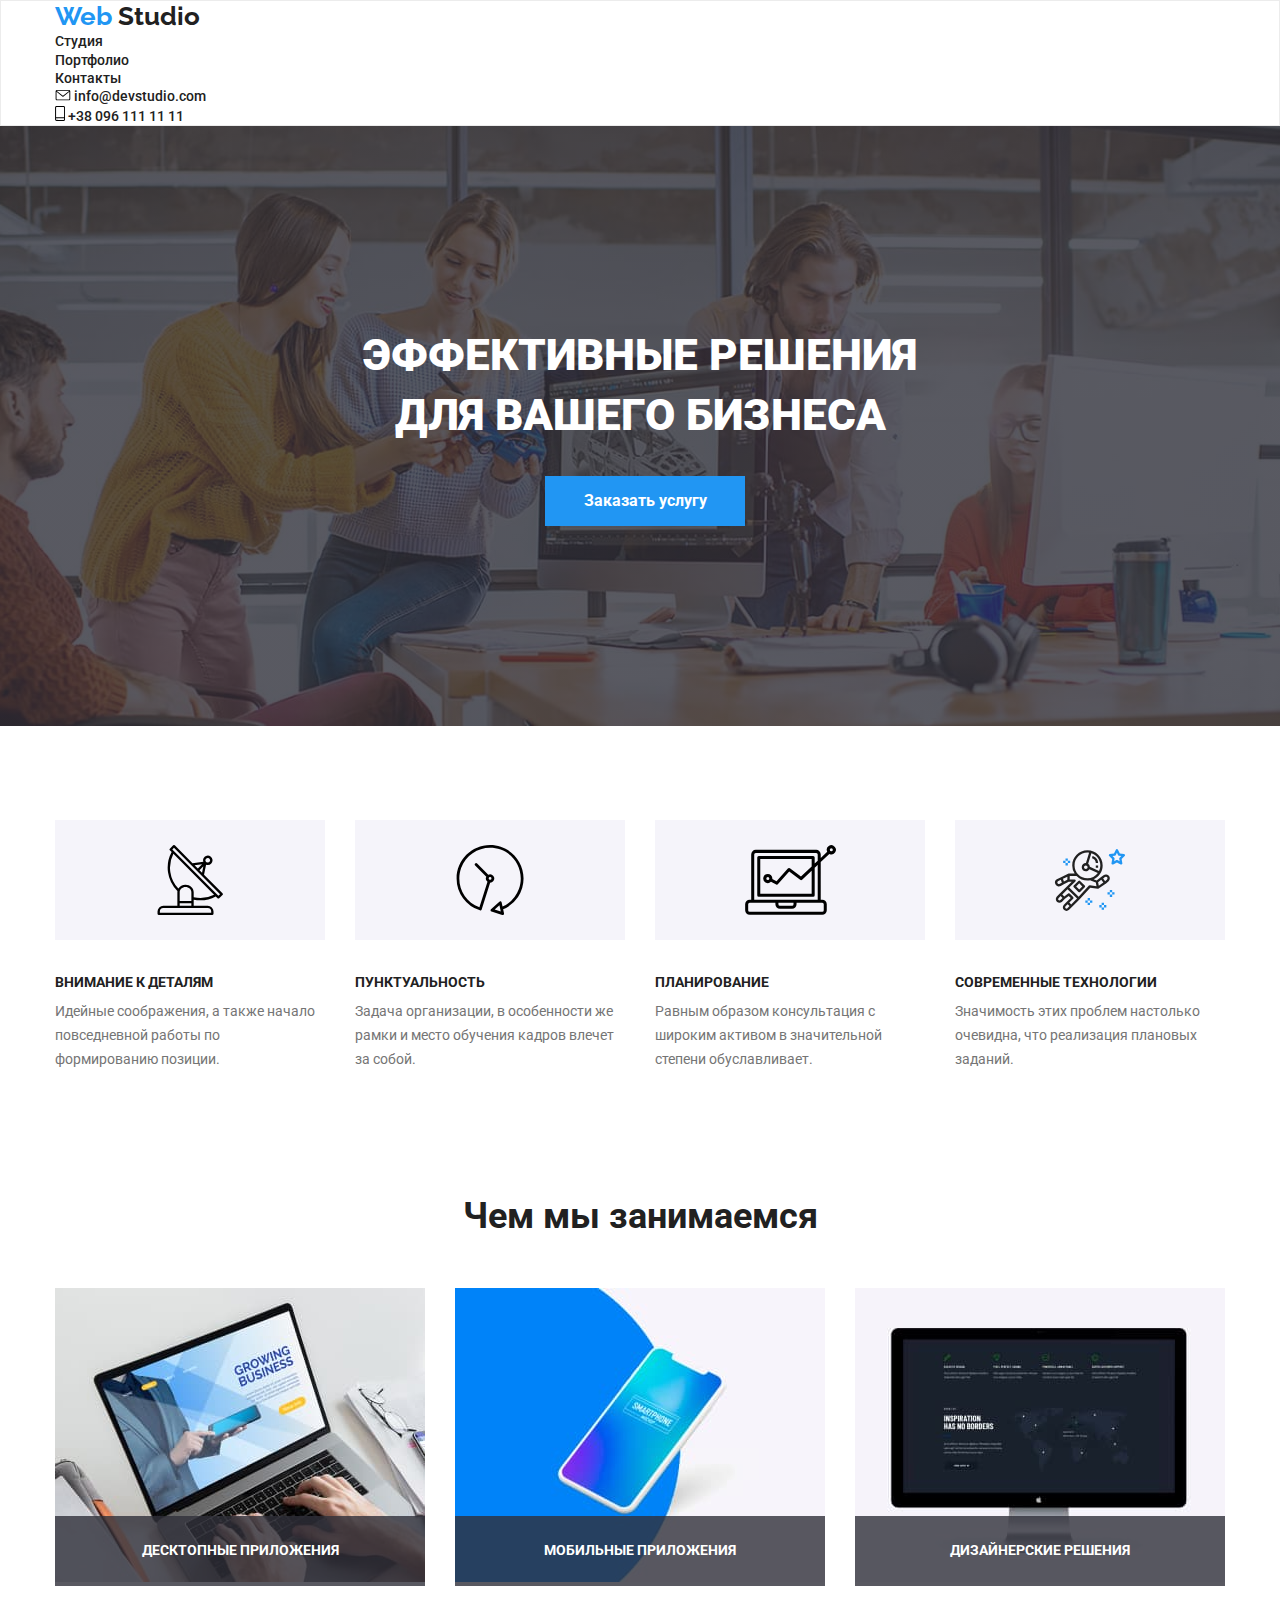
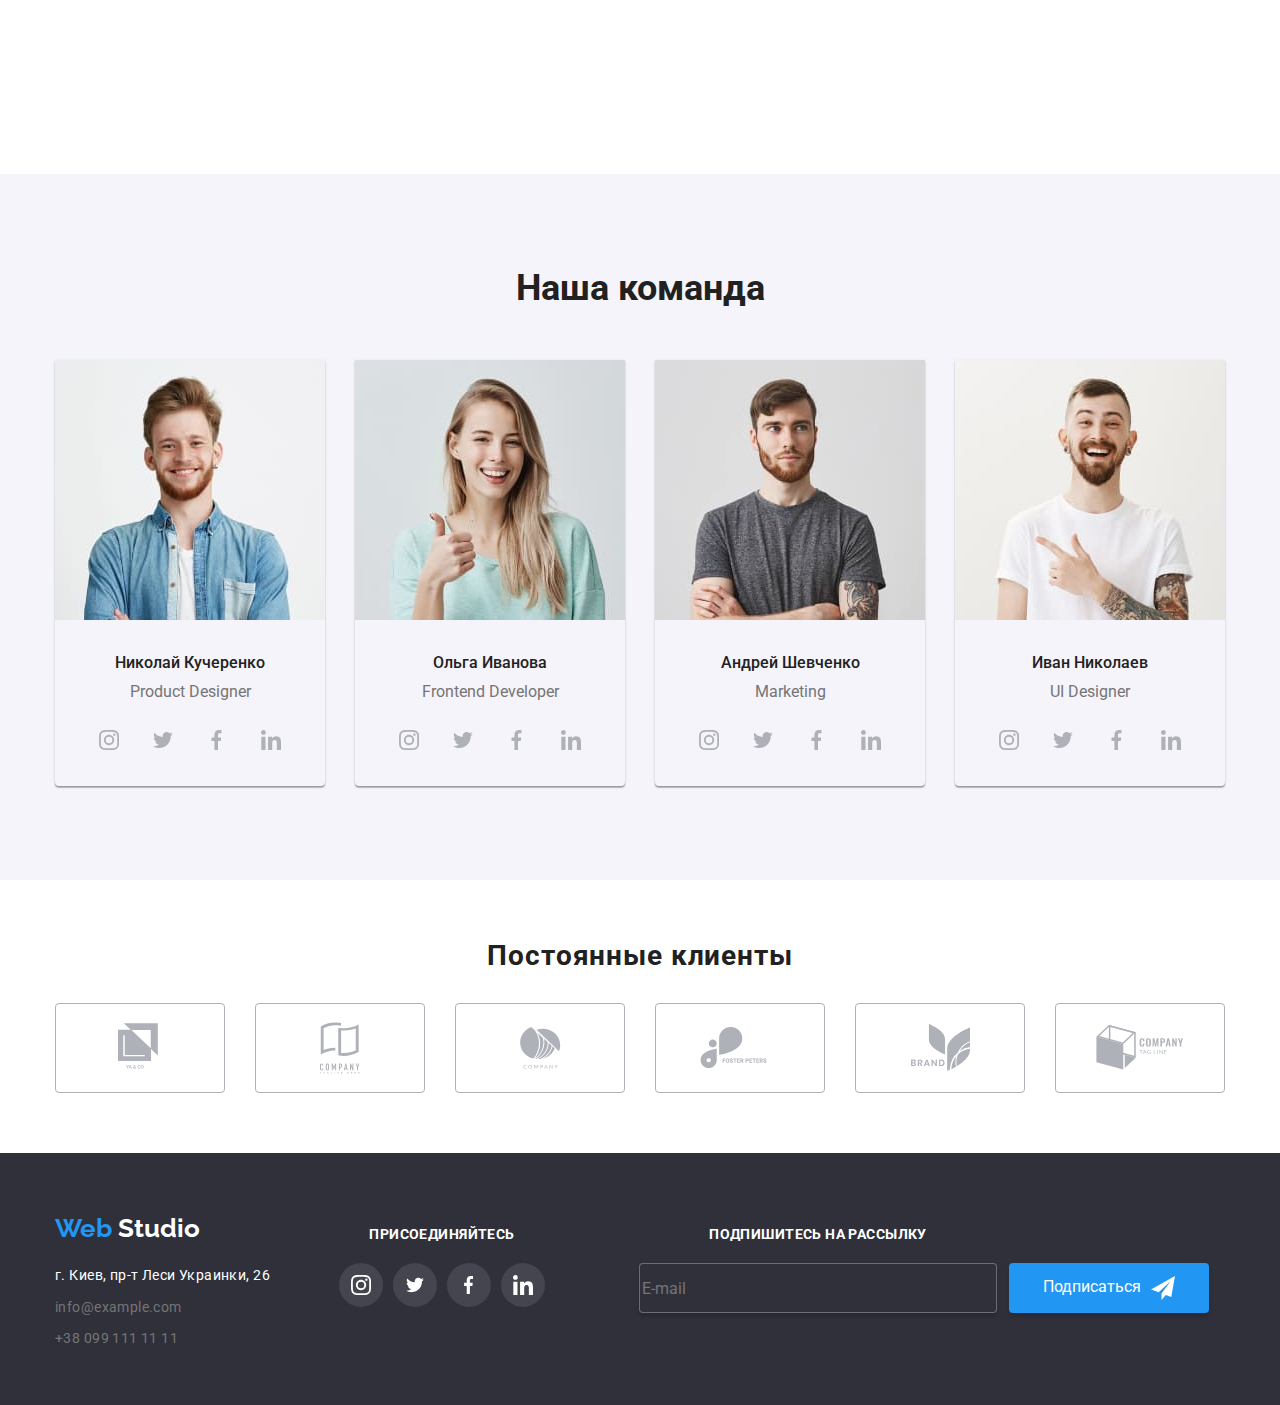
<file: index.html>
<!DOCTYPE html>
<html lang="en">
  <head>
    <meta charset="UTF-8" />
    <meta name="viewport" content="width=device-width, initial-scale=1.0" />
    <title>Homework1</title>
    <link
      href="https://fonts.googleapis.com/css2?family=Raleway:wght@700&family=Roboto:wght@400;500;700;900&display=swap"
      rel="stylesheet"
    />
    <link
      rel="stylesheet"
      href="https://cdnjs.cloudflare.com/ajax/libs/modern-normalize/0.6.0/modern-normalize.min.css"
    />

    <link rel="stylesheet" href="./css/main.min.css" />
  </head>
  <body>
    <header class="page-header">
      <div class="container">
        <nav class="main-nav">
          <a href="./index.html" class="logo">
            <span class="logo-accent">Web</span>
            <span class="logo-black">Studio</span>
          </a>

          <ul class="site-nav list">
            <li class="item">
              <a href="./index.html" class="link border">Студия</a>
            </li>
            <li class="item">
              <a href="./portfolio.html" class="link">Портфолио</a>
            </li>
            <li class="item"><a href="#" class="link">Контакты</a></li>
          </ul>
          <ul class="adress-nav list">
            <li class="item">
              <a href="mailto:@devstudio.com" class="link">
                <svg class="icon-message" width="16px" height="11px">
                  <use href="./img/symbol-defs (1).svg#icon-message"></use>
                </svg>
                info@devstudio.com
              </a>
            </li>
            <li class="item">
              <a href="tel:+380961111111" class="link">
                <svg class="icon-telephone" width="10px" height="15px">
                  <use href="./img/symbol-defs (1).svg#icon-telephone"></use>
                </svg>
                +38 096 111 11 11</a
              >
            </li>
          </ul>
        </nav>
      </div>
    </header>
    <main>
      <section class="hero">
        <div class="container">
          <h1 class="title">
            Эффективные решения <br />
            для вашего бизнеса
          </h1>
          <button class="button" data-modal-open>Заказать услугу</button>
        </div>
      </section>
      <section class="advantage">
        <div class="container">
          <ul class="list">
            <li class="item">
              <div class="vector-background">
                <svg class="vector" width="70px" height="70px">
                  <use href="./img/symbol-defs (1).svg#icon-Vector-1"></use>
                </svg>
              </div>
              <h3 class="title">Внимание к деталям</h3>
              <p class="text">
                Идейные соображения, а также начало повседневной работы по
                формированию позиции.
              </p>
            </li>

            <li class="item">
              <div class="vector-background">
                <svg class="vector" width="70px" height="70px">
                  <use href="./img/symbol-defs (1).svg#icon-Vector-2"></use>
                </svg>
              </div>
              <h3 class="title">Пунктуальность</h3>
              <p class="text">
                Задача организации, в особенности же рамки и место обучения
                кадров влечет за собой.
              </p>
            </li>
            <li class="item">
              <div class="vector-background">
                <svg class="vector" width="70px" height="70px">
                  <use href="./img/symbol-defs (1).svg#icon-Vector-3"></use>
                </svg>
              </div>
              <h3 class="title">Планирование</h3>
              <p class="text">
                Равным образом консультация с широким активом в значительной
                степени обуславливает.
              </p>
            </li>
            <li class="item">
              <div class="vector-background">
                <svg class="vector" width="70px" height="70px">
                  <use href="./img/symbol-defs (1).svg#icon-astronaut"></use>
                </svg>
              </div>
              <h3 class="title">Современные технологии</h3>
              <p class="text">
                Значимость этих проблем настолько очевидна, что реализация
                плановых заданий.
              </p>
            </li>
          </ul>
        </div>
      </section>
      <section class="work">
        <div class="container">
          <h2 class="title">Чем мы занимаемся</h2>
          <ul class="list">
            <li class="item">
              <div class="apps">
                <img src="./img/desktop.jpg" width="370" alt="Desktop" />
                <p class="text">Десктопные приложения</p>
              </div>
            </li>
            <li class="item">
              <div class="apps">
                <img src="./img/mobile.jpg" width="370" alt="Mobile" />
                <p class="text">Мобильные приложения</p>
              </div>
            </li>
            <li class="item">
              <div class="apps">
                <img src="./img/designer.jpg" width="370" alt="Designer" />
                <p class="text">Дизайнерские решения</p>
              </div>
            </li>
          </ul>
        </div>
      </section>
      <section class="features">
        <div class="container">
          <h2 class="title">Наша команда</h2>
          <ul class="list-team">
            <li class="item-cards">
              <img src="./img/nikolay.jpg" width="270" alt="John" />
              <h3 class="name">Николай Кучеренко</h3>
              <p class="function">Product Designer</p>

              <ul class="list-social">
                <li class="item">
                  <a href="https://www.instagram.com/" class="link"
                    ><svg class="icon-instagram" width="20px" height="20px">
                      <use
                        href="./img/symbol-defs (1).svg#icon-instagram"
                      ></use></svg
                  ></a>
                </li>
                <li class="item">
                  <a href="https://twitter.com/" class="link"
                    ><svg class="icon-twitter" width="20px" height="20px">
                      <use
                        href="./img/symbol-defs (1).svg#icon-twitter"
                      ></use></svg
                  ></a>
                </li>
                <li class="item">
                  <a href="https://www.facebook.com/" class="link"
                    ><svg class="icon-facebook" width="20px" height="20px">
                      <use
                        href="./img/symbol-defs (1).svg#icon-facebook"
                      ></use></svg
                  ></a>
                </li>
                <li class="item">
                  <a href="https://www.linkedin.com/" class="link"
                    ><svg class="icon-linkedin" width="20px" height="20px">
                      <use
                        href="./img/symbol-defs (1).svg#icon-linkedin"
                      ></use></svg
                  ></a>
                </li>
              </ul>
            </li>
            <li class="item-cards">
              <img src="./img/olga.jpg" width="270" alt="Marta" />
              <h3 class="name">Ольга Иванова</h3>
              <p class="function">Frontend Developer</p>
              <ul class="list-social">
                <li class="item">
                  <a href="https://www.instagram.com/" class="link"
                    ><svg class="icon-instagram" width="20px" height="20px">
                      <use
                        href="./img/symbol-defs (1).svg#icon-instagram"
                      ></use></svg
                  ></a>
                </li>
                <li class="item">
                  <a href="https://twitter.com/" class="link"
                    ><svg class="icon-twitter" width="20px" height="20px">
                      <use
                        href="./img/symbol-defs (1).svg#icon-twitter"
                      ></use></svg
                  ></a>
                </li>
                <li class="item">
                  <a href="https://www.facebook.com/" class="link"
                    ><svg class="icon-facebook" width="20px" height="20px">
                      <use
                        href="./img/symbol-defs (1).svg#icon-facebook"
                      ></use></svg
                  ></a>
                </li>
                <li class="item">
                  <a href="https://www.linkedin.com/" class="link"
                    ><svg class="icon-linkedin" width="20px" height="20px">
                      <use
                        href="./img/symbol-defs (1).svg#icon-linkedin"
                      ></use></svg
                  ></a>
                </li>
              </ul>
            </li>
            <li class="item-cards">
              <img src="./img/andrey.jpg" width="270" alt="Robert" />
              <h3 class="name">Андрей Шевченко</h3>
              <p class="function">Marketing</p>
              <ul class="list-social">
                <li class="item">
                  <a href="https://www.instagram.com/" class="link"
                    ><svg class="icon-instagram" width="20px" height="20px">
                      <use
                        href="./img/symbol-defs (1).svg#icon-instagram"
                      ></use></svg
                  ></a>
                </li>
                <li class="item">
                  <a href="https://twitter.com/" class="link"
                    ><svg class="icon-twitter" width="20px" height="20px">
                      <use
                        href="./img/symbol-defs (1).svg#icon-twitter"
                      ></use></svg
                  ></a>
                </li>
                <li class="item">
                  <a href="https://www.facebook.com/" class="link"
                    ><svg class="icon-facebook" width="20px" height="20px">
                      <use
                        href="./img/symbol-defs (1).svg#icon-facebook"
                      ></use></svg
                  ></a>
                </li>
                <li class="item">
                  <a href="https://www.linkedin.com/" class="link"
                    ><svg class="icon-linkedin" width="20px" height="20px">
                      <use
                        href="./img/symbol-defs (1).svg#icon-linkedin"
                      ></use></svg
                  ></a>
                </li>
              </ul>
            </li>
            <li class="item-cards">
              <img src="./img/ivan.jpg" width="270" alt="Martin" />
              <h3 class="name">Иван Николаев</h3>
              <p class="function">UI Designer</p>
              <ul class="list-social">
                <li class="item">
                  <a href="https://www.instagram.com/" class="link"
                    ><svg class="icon-instagram" width="20px" height="20px">
                      <use
                        href="./img/symbol-defs (1).svg#icon-instagram"
                      ></use></svg
                  ></a>
                </li>
                <li class="item">
                  <a href="https://twitter.com/" class="link"
                    ><svg class="icon-twitter" width="20px" height="20px">
                      <use
                        href="./img/symbol-defs (1).svg#icon-twitter"
                      ></use></svg
                  ></a>
                </li>
                <li class="item">
                  <a href="https://www.facebook.com/" class="link"
                    ><svg class="icon-facebook" width="20px" height="20px">
                      <use
                        href="./img/symbol-defs (1).svg#icon-facebook"
                      ></use></svg
                  ></a>
                </li>
                <li class="item">
                  <a href="https://www.linkedin.com/" class="link"
                    ><svg class="icon-linkedin" width="20px" height="20px">
                      <use
                        href="./img/symbol-defs (1).svg#icon-linkedin"
                      ></use></svg
                  ></a>
                </li>
              </ul>
            </li>
          </ul>
        </div>
      </section>
      <section class="clients">
        <div class="container">
          <h2 class="title">Постоянные клиенты</h2>
          <ul class="list">
            <li class="item">
              <svg class="clients-logo" width="44px" height="49px">
                <use href="./img/symbol-defs (1).svg#icon-logo-1"></use>
              </svg>
            </li>
            <li class="item">
              <svg class="clients-logo" width="40px" height="52px">
                <use href="./img/symbol-defs (1).svg#icon-logo-2"></use>
              </svg>
            </li>
            <li class="item">
              <svg class="clients-logo" width="41px" height="42px">
                <use href="./img/symbol-defs (1).svg#icon-logo-3"></use>
              </svg>
            </li>
            <li class="item">
              <svg class="clients-logo" width="80px" height="42px">
                <use href="./img/symbol-defs (1).svg#icon-logo-4"></use>
              </svg>
            </li>
            <li class="item">
              <svg class="clients-logo" width="59px" height="47px">
                <use href="./img/symbol-defs (1).svg#icon-logo-5"></use>
              </svg>
            </li>
            <li class="item">
              <svg class="clients-logo" width="88px" height="45px">
                <use href="./img/symbol-defs (1).svg#icon-logo-6"></use>
              </svg>
            </li>
          </ul>
        </div>
      </section>
    </main>
    <footer class="footer">
      <div class="container">
        <div class="flex-container">
          <div class="footer-adress">
            <a href="./index.html" class="logo">
              <span class="logo-accent">Web</span>
              <span class="logo-white">Studio</span>
            </a>
            <ul class="list">
              <li class="item">
                <p class="text">г. Киев, пр-т Леси Украинки, 26</p>
              </li>
              <li class="item">
                <a href="mailto:info@example.com" class="link"
                  >info@example.com</a
                >
              </li>
              <li class="item">
                <a href="tel:+380991111111" class="link">+38 099 111 11 11</a>
              </li>
            </ul>
          </div>

          <div class="join">
            <b class="title">Присоединяйтесь</b>
            <ul class="list">
              <li class="item">
                <a href="https://www.instagram.com/" class="link">
                  <svg class="social" width="20px" height="20px">
                    <use href="./img/symbol-defs (1).svg#icon-instagram"></use>
                  </svg>
                </a>
              </li>
              <li class="item">
                <a href="https://twitter.com/" class="link">
                  <svg class="social" width="20px" height="16px">
                    <use href="./img/symbol-defs (1).svg#icon-twitter"></use>
                  </svg>
                </a>
              </li>
              <li class="item">
                <a href="https://www.facebook.com/" class="link">
                  <svg class="social" width="10px" height="20px">
                    <use href="./img/symbol-defs (1).svg#icon-facebook"></use>
                  </svg>
                </a>
              </li>
              <li class="item">
                <a href="https://www.linkedin.com/" class="link">
                  <svg class="social" width="20px" height="20px">
                    <use href="./img/symbol-defs (1).svg#icon-linkedin"></use>
                  </svg>
                </a>
              </li>
            </ul>
          </div>

          <form class="form-footer">
            <b class="title">Подпишитесь на рассылку</b>
            <div class="email">
              <label class="label">
                <input
                  class="input"
                  type="email"
                  name="mail"
                  placeholder="E-mail"
                />
              </label>
            </div>
          </form>
          <button class="btn">
            Подписаться
            <svg class="icon-telegram" width="24px" height="24px">
              <use href="./img/telegram (2).svg#icon-telegram"></use>
            </svg>
          </button>
        </div>
      </div>
    </footer>

    <div class="backdrop is-hidden" data-modal>
      <div class="modal">
        <form class="form">
          <b class="text">Оставьте свои данные, мы вам перезвоним</b>
          <div role="group" class="form-field">
            <div class="form-field-position">
              <input
                class="form-input"
                type="name"
                name="name"
                id="name"
                placeholder=" "
                autofocus
              />
              <label class="form-label" for="name"
                ><svg class="icon-form" width="12px" height="12px">
                  <use href="./img/sprite.svg#icon-person"></use></svg
                >Имя</label
              >
            </div>

            <div class="form-field-position">
              <input
                class="form-input"
                type="tel"
                name="tel"
                id="tel"
                placeholder=" "
              />
              <label class="form-label" for="tel"
                ><svg class="icon-form" width="12px" height="12px">
                  <use href="./img/sprite.svg#icon-phone"></use>
                </svg>
                Телефон</label
              >
            </div>

            <div class="form-field-position">
              <input
                class="form-input"
                type="email"
                name="mail"
                id="mail"
                placeholder=" "
              />
              <label class="form-label" for="mail"
                ><svg class="icon-form" width="12px" height="12px">
                  <use href="./img/sprite.svg#icon-email"></use>
                </svg>
                Почта</label
              >
            </div>

            <div class="form-field-comment">
              <textarea name="comment" id="comment" placeholder=" "></textarea>
              <label class="form-label-comment" for="comment"
                ><span class="comment-text">Комментарий</span></label
              >
            </div>
          </div>

          <div class="wrapper-checkbox">
            <label class="label-checkbox">
              <input
                class="checkbox-input"
                type="checkbox"
                name="policy"
                value="Соглашаюсь с рассылкой и принимаю Условия договора"
              />
              <span class="check"></span>
              <span class="contract-text">
                Соглашаюсь с рассылкой и принимаю
                <a class="link-checkbox" href="">Условия договора</a>
              </span>
            </label>
          </div>

          <button class="button-submit" type="submit">
            <span class="button-text">Отправить</span>
          </button>
          <button class="button-close" data-modal-close>
            <svg class="icon-close" width="30px" height="30px">
              <use href="./img/sprite.svg#icon-close"></use>
            </svg>
          </button>
        </form>
      </div>
    </div>
    <script src="./js/modal.js"></script>
  </body>
</html>
</file>
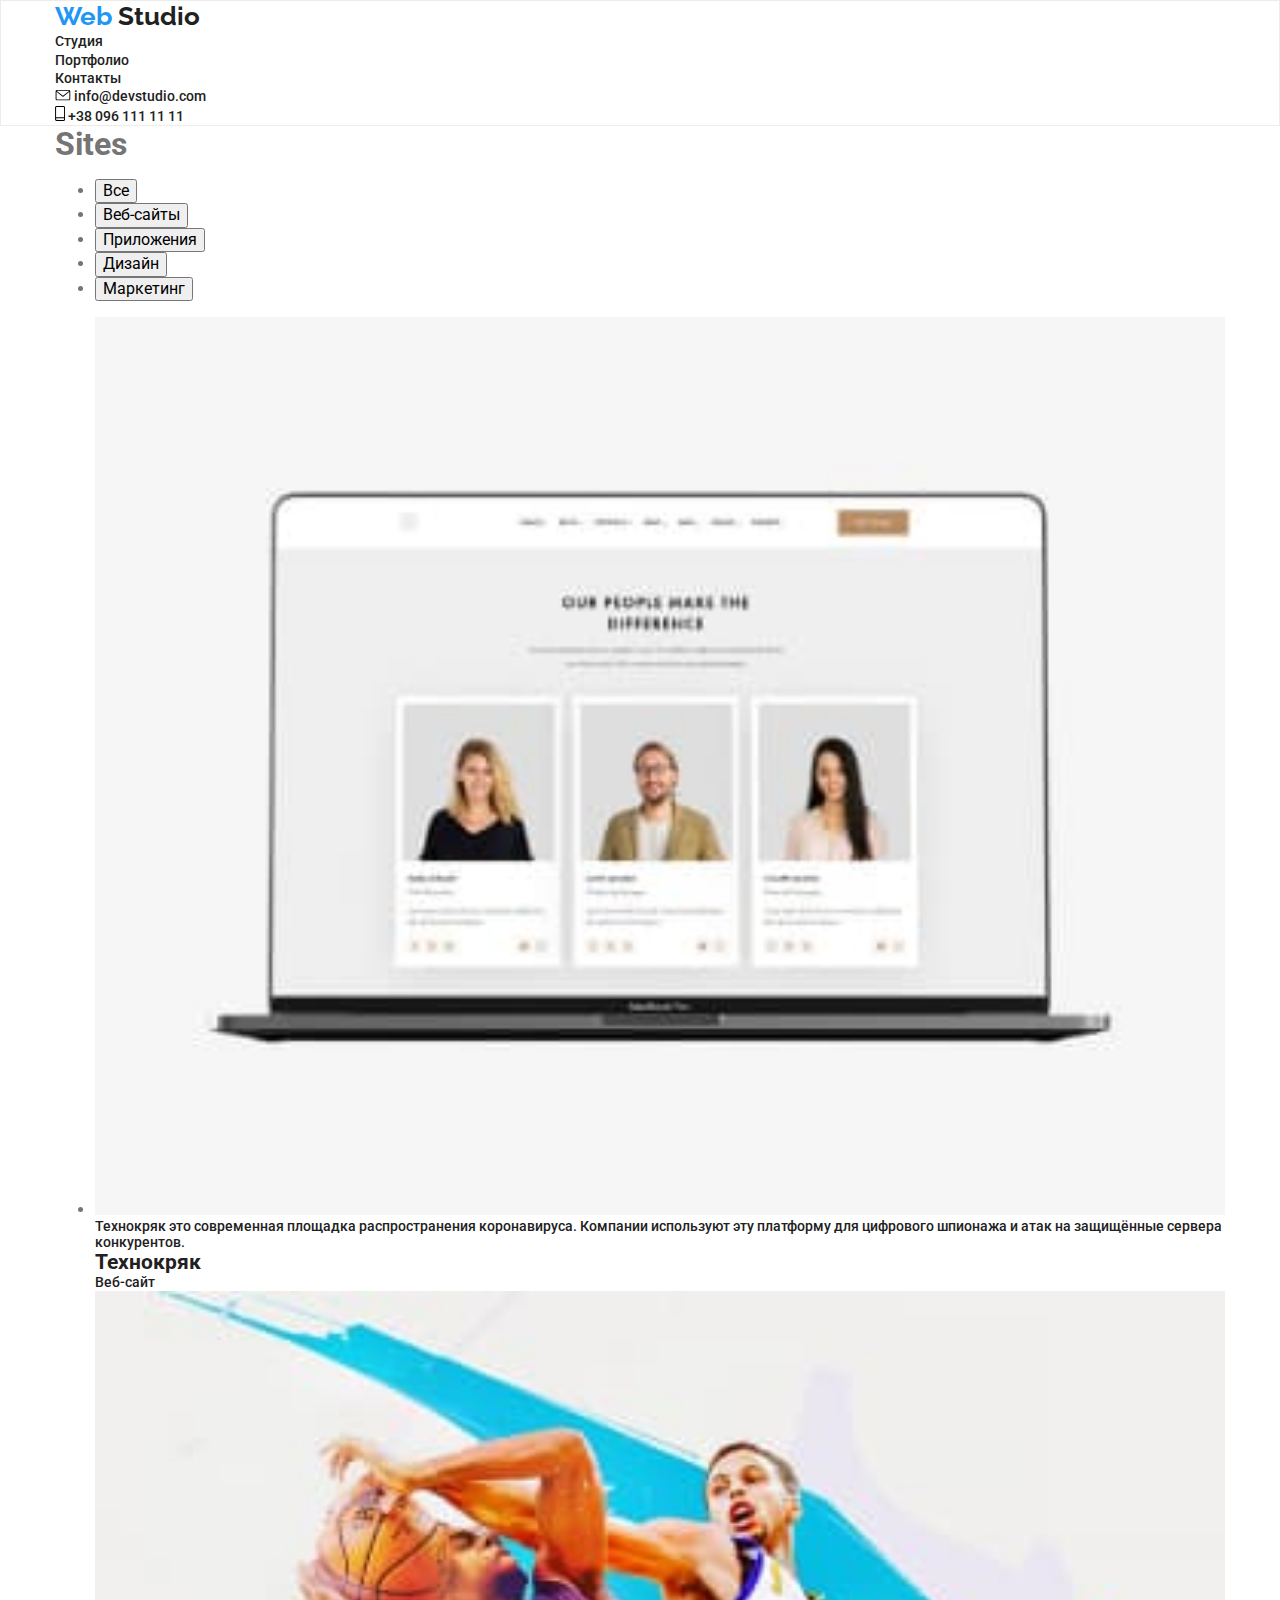
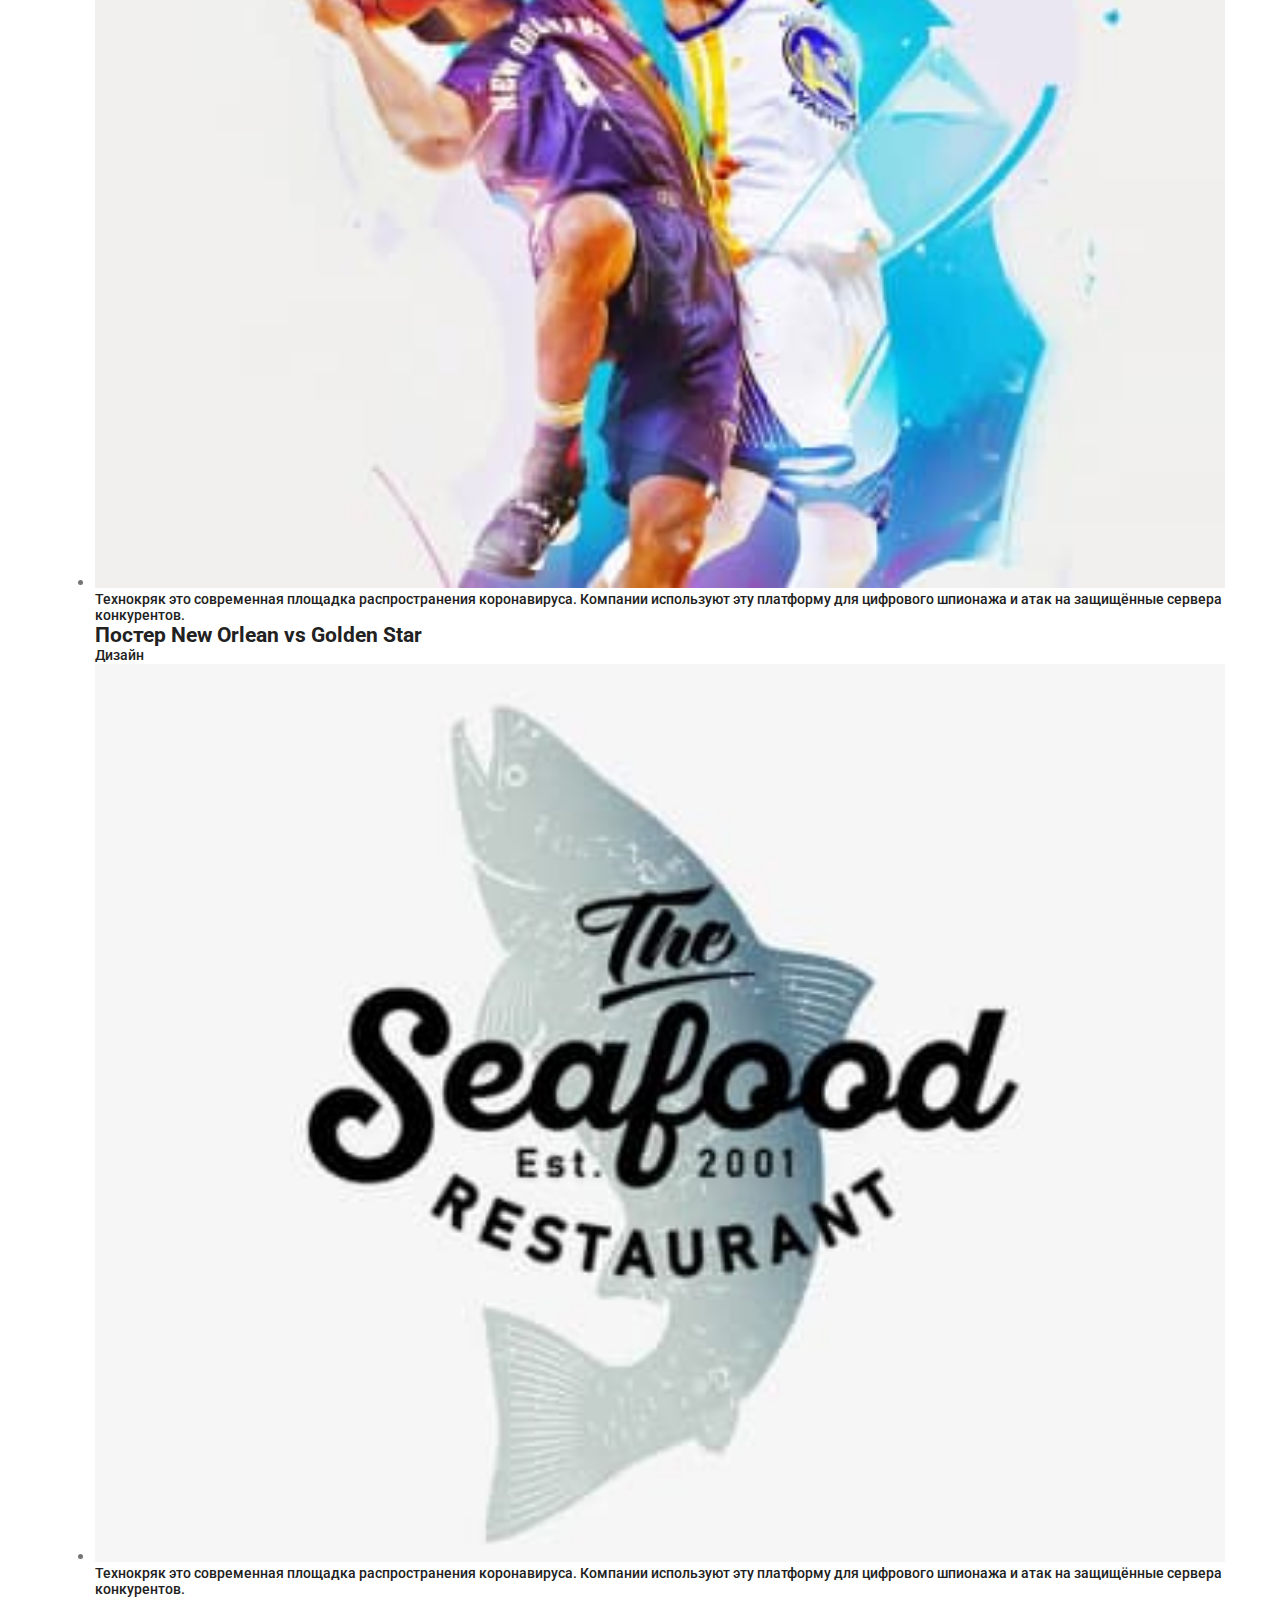
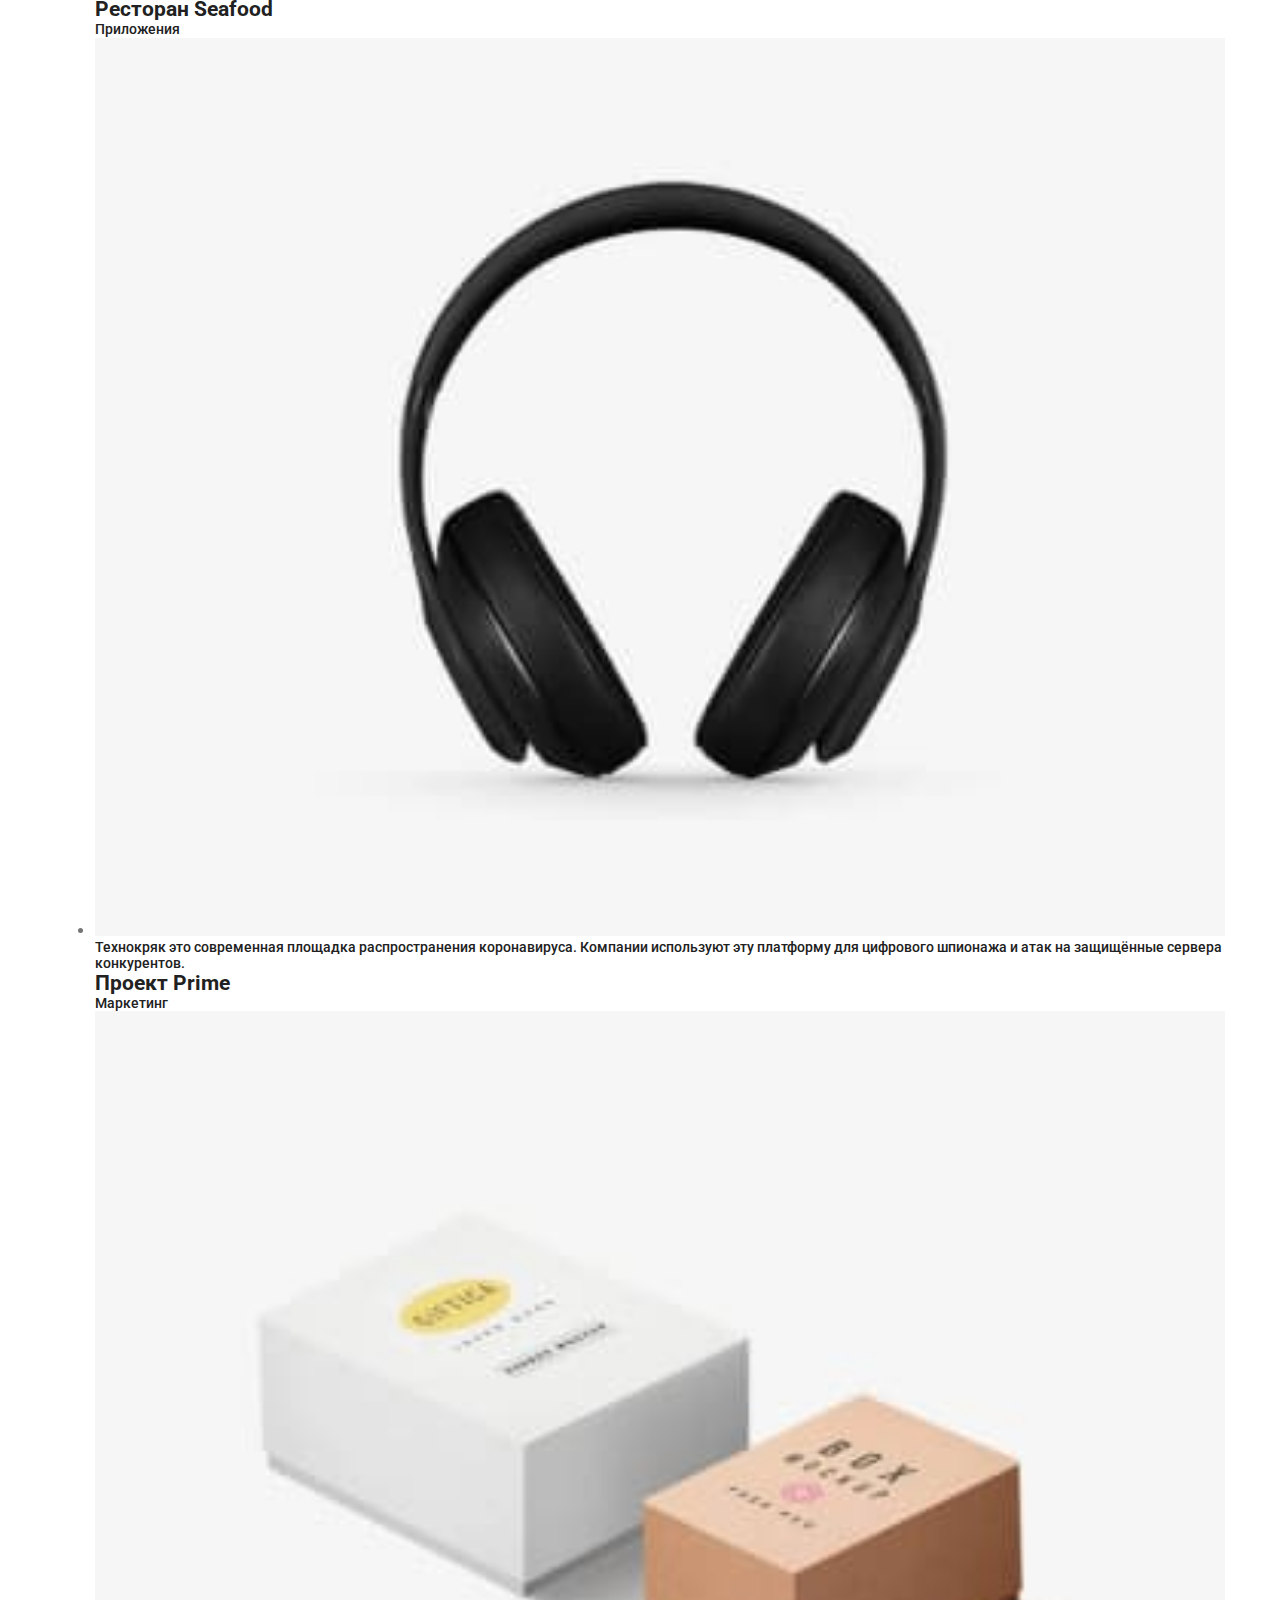
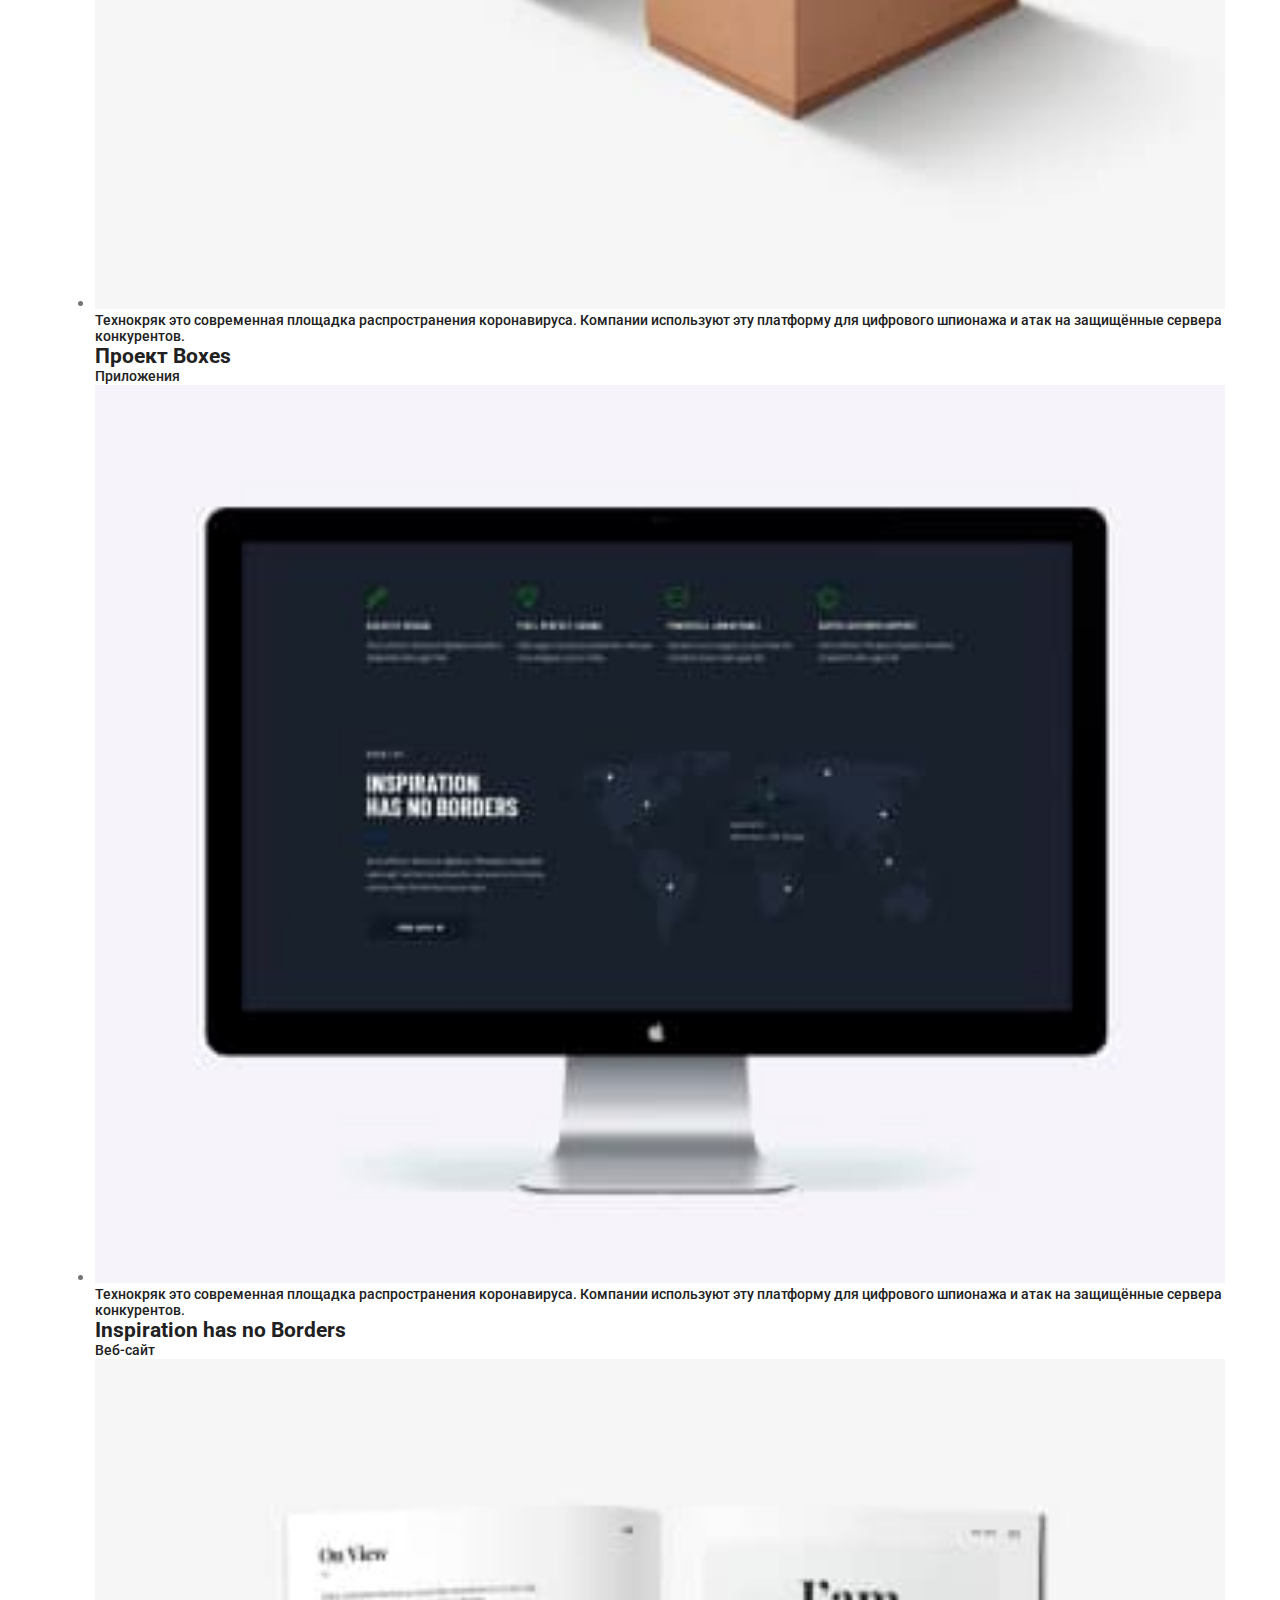
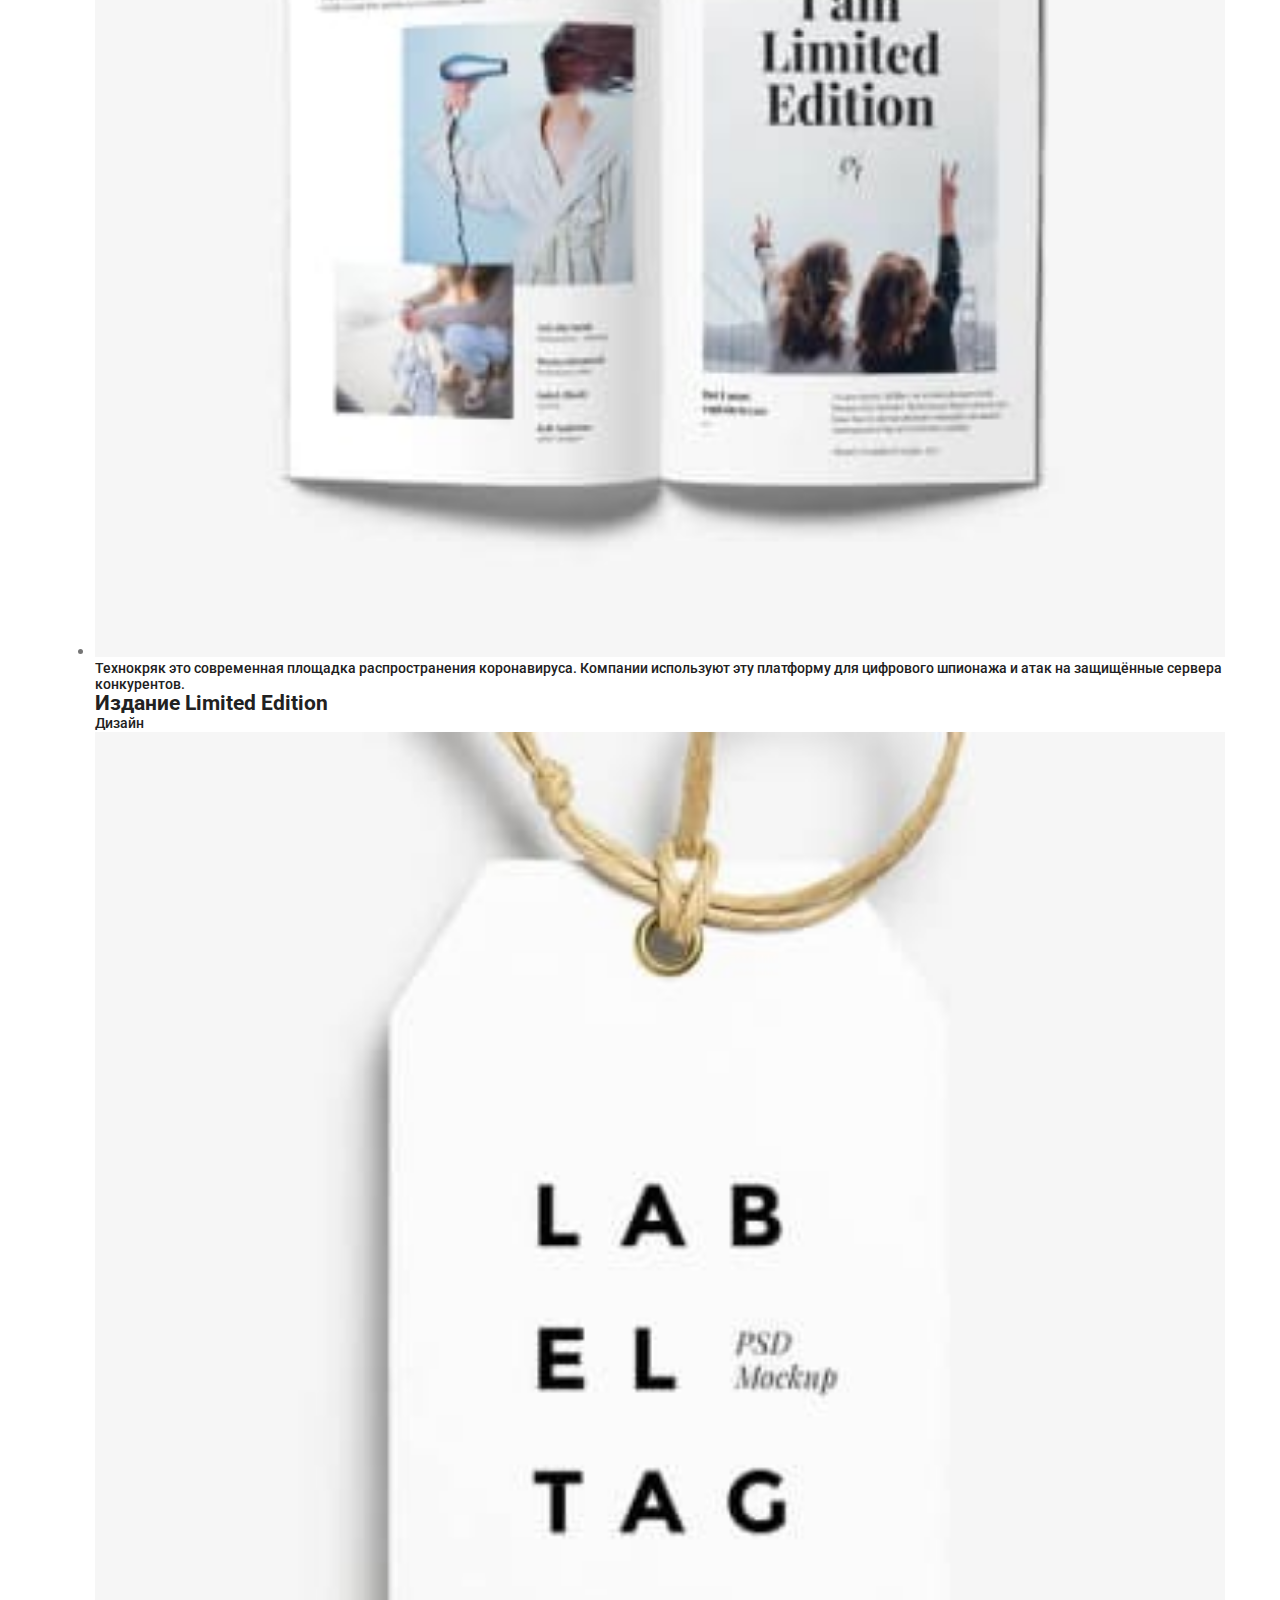
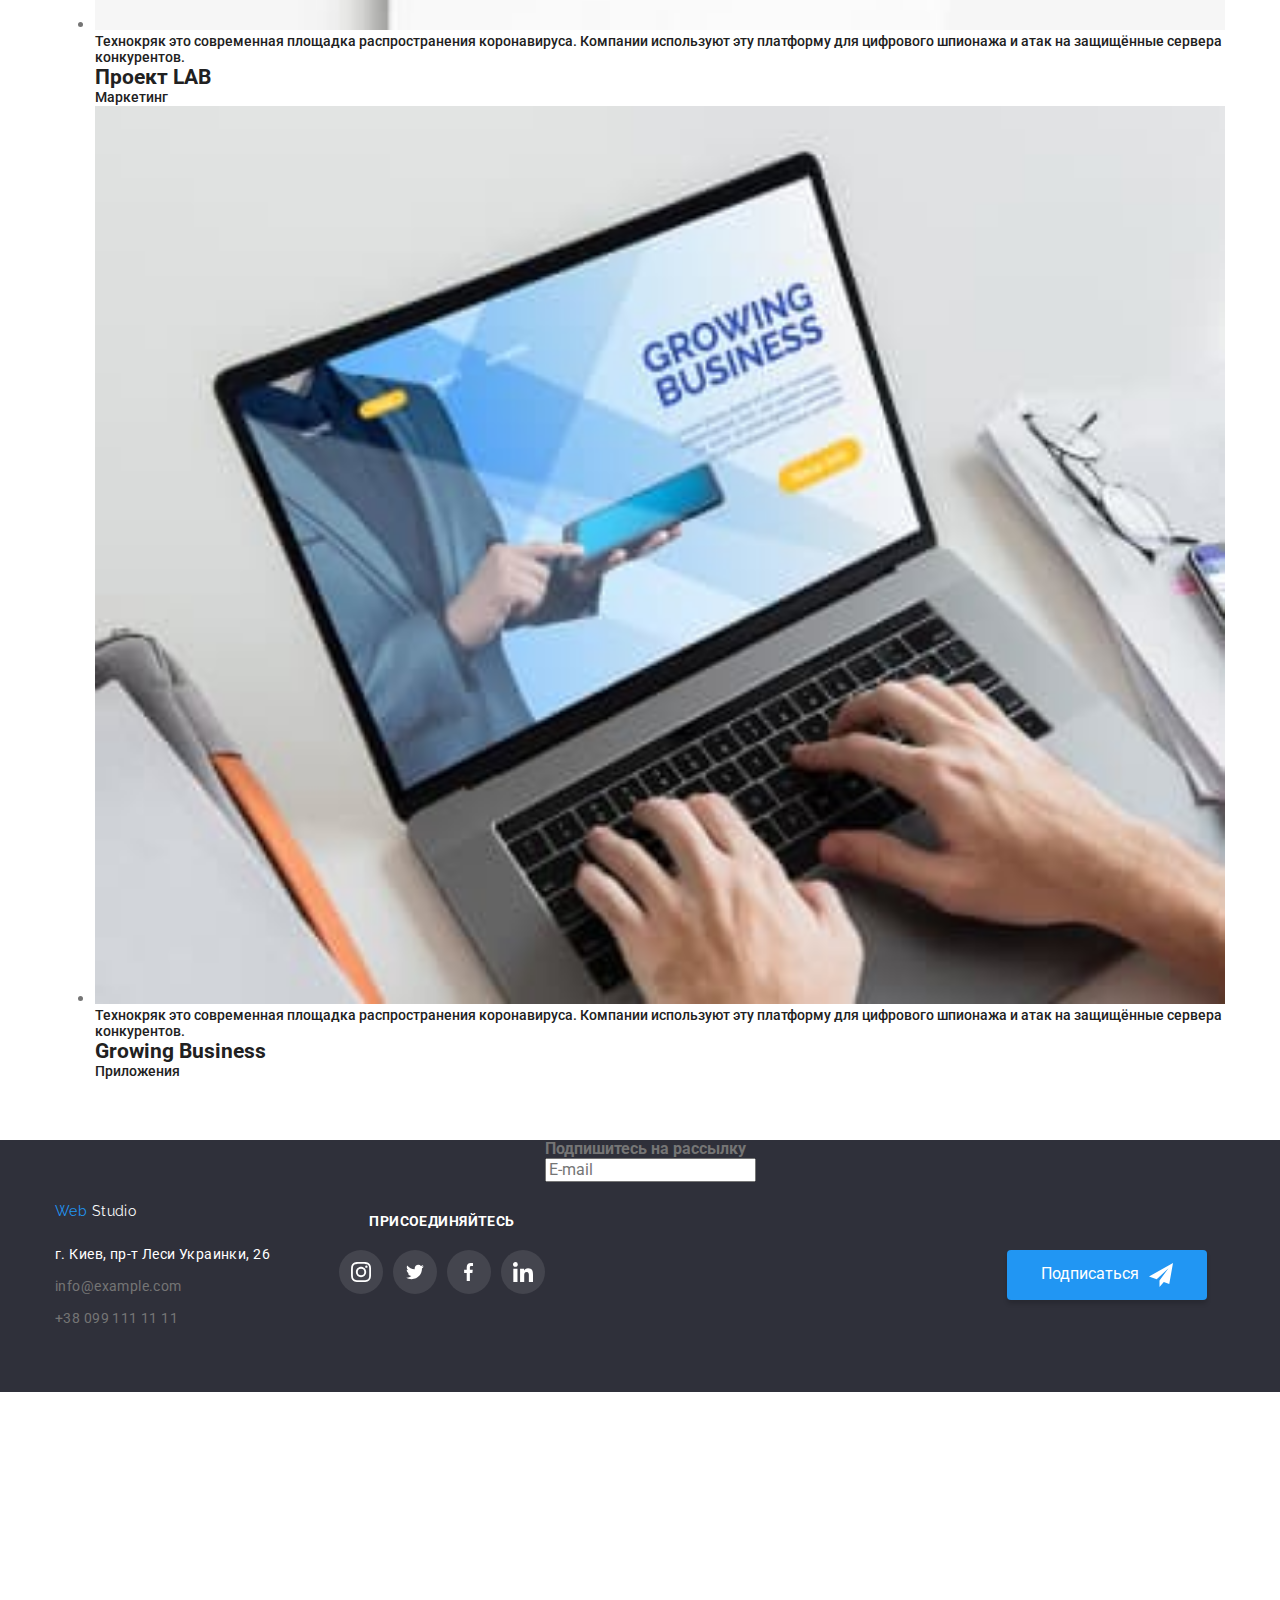
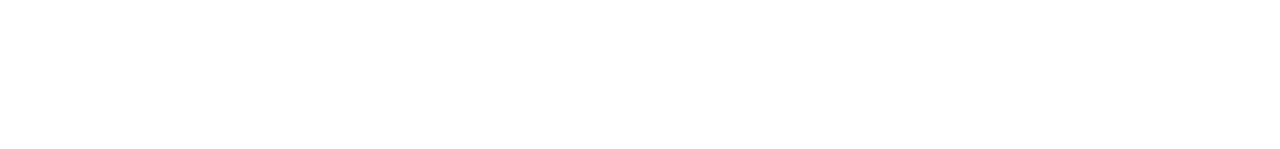
<file: portfolio.html>
<!DOCTYPE html>
<html lang="en">
  <head>
    <meta charset="UTF-8" />
    <meta name="viewport" content="width=device-width, initial-scale=1.0" />
    <title>Homework1</title>
    <link
      href="https://fonts.googleapis.com/css2?family=Raleway:wght@700&family=Roboto:wght@400;500;700;900&display=swap"
      rel="stylesheet"
    />
    <link
      rel="stylesheet"
      href="https://cdnjs.cloudflare.com/ajax/libs/modern-normalize/0.6.0/modern-normalize.min.css"
    />

    <link rel="stylesheet" href="./css/main.min.css" />
  </head>
  <body>
    <header class="page-header">
      <nav class="container main-nav">
        <a href="./index.html" class="logo">
          <span class="logo-accent">Web</span>
          <span class="logo-black">Studio</span>
        </a>
        <ul class="site-nav list">
          <li class="item">
            <a href="./index.html" class="link border">Студия</a>
          </li>
          <li class="item">
            <a href="./portfolio.html" class="link">Портфолио</a>
          </li>
          <li class="item"><a href="#" class="link">Контакты</a></li>
        </ul>
        <ul class="adress-nav list">
          <li class="item">
            <a href="mailto:@devstudio.com" class="link">
              <svg class="icon-message" width="16px" height="11px">
                <use href="./img/symbol-defs (1).svg#icon-message"></use>
              </svg>
              info@devstudio.com
            </a>
          </li>
          <li class="item">
            <a href="tel:+380961111111" class="link">
              <svg class="icon-telephone" width="10px" height="15px">
                <use href="./img/symbol-defs (1).svg#icon-telephone"></use>
              </svg>
              +38 096 111 11 11</a
            >
          </li>
        </ul>
      </nav>
    </header>
    <main>
      <section class="portfolio">
        <div class="container">
          <h1 class="heading">Sites</h1>
          <ul class="list-button">
            <li class="item"><button class="button">Все</button></li>
            <li class="item"><button class="button">Веб-сайты</button></li>
            <li class="item"><button class="button">Приложения</button></li>
            <li class="item"><button class="button">Дизайн</button></li>
            <li class="item"><button class="button">Маркетинг</button></li>
          </ul>

          <ul class="list-flex">
            <li class="flex-item">
              <a class="link" href="#">
                <div class="position-portfolio">
                  <img
                    src="./img/portfolio-1.jpg"
                    alt="Технокряк"
                    width="100%"
                  />
                  <p class="text">
                    Технокряк это современная площадка распространения
                    коронавируса. Компании используют эту платформу для
                    цифрового шпионажа и атак на защищённые сервера конкурентов.
                  </p>
                </div>
                <div>
                  <h2 class="title">Технокряк</h2>
                  <p class="site">Веб-сайт</p>
                </div>
              </a>
            </li>
            <li class="flex-item">
              <a href="#" class="link">
                <div class="position-portfolio">
                  <img
                    src="./img/portfolio-2.jpg"
                    alt="Постер New Orlean vs Golden Star"
                    width="100%"
                  />
                  <p class="text">
                    Технокряк это современная площадка распространения
                    коронавируса. Компании используют эту платформу для
                    цифрового шпионажа и атак на защищённые сервера конкурентов.
                  </p>
                </div>
                <div>
                  <h2 class="title">Постер New Orlean vs Golden Star</h2>
                  <p class="site">Дизайн</p>
                </div>
              </a>
            </li>
            <li class="flex-item">
              <a href="#" class="link">
                <div class="position-portfolio">
                  <img
                    src="./img/portfolio-3.jpg"
                    alt="Ресторан Seafood"
                    width="100%"
                  />
                  <p class="text">
                    Технокряк это современная площадка распространения
                    коронавируса. Компании используют эту платформу для
                    цифрового шпионажа и атак на защищённые сервера конкурентов.
                  </p>
                </div>
                <div>
                  <h2 class="title">Ресторан Seafood</h2>
                  <p class="site">Приложения</p>
                </div>
              </a>
            </li>
            <li class="flex-item">
              <a href="#" class="link">
                <div class="position-portfolio">
                  <img
                    src="./img/portfolio-4.jpg"
                    alt="Проект Prime"
                    width="100%"
                  />
                  <p class="text">
                    Технокряк это современная площадка распространения
                    коронавируса. Компании используют эту платформу для
                    цифрового шпионажа и атак на защищённые сервера конкурентов.
                  </p>
                </div>
                <div>
                  <h2 class="title">Проект Prime</h2>
                  <p class="site">Маркетинг</p>
                </div>
              </a>
            </li>
            <li class="flex-item">
              <a href="#" class="link">
                <div class="position-portfolio">
                  <img
                    src="./img/portfolio-5.jpg"
                    alt="Проект Boxes"
                    width="100%"
                  />

                  <p class="text">
                    Технокряк это современная площадка распространения
                    коронавируса. Компании используют эту платформу для
                    цифрового шпионажа и атак на защищённые сервера конкурентов.
                  </p>
                </div>
                <div>
                  <h2 class="title">Проект Boxes</h2>
                  <p class="site">Приложения</p>
                </div>
              </a>
            </li>
            <li class="flex-item">
              <a href="#" class="link">
                <div class="position-portfolio">
                  <img
                    src="./img/portfolio-6.jpg"
                    alt="Inspiration has no Borders"
                    width="100%"
                  />

                  <p class="text">
                    Технокряк это современная площадка распространения
                    коронавируса. Компании используют эту платформу для
                    цифрового шпионажа и атак на защищённые сервера конкурентов.
                  </p>
                </div>
                <div>
                  <h2 class="title">Inspiration has no Borders</h2>
                  <p class="site">Веб-сайт</p>
                </div>
              </a>
            </li>
            <li class="flex-item">
              <a href="#" class="link">
                <div class="position-portfolio">
                  <img
                    src="./img/portfolio-7.jpg"
                    alt="Издание Limited Edition"
                    width="100%"
                  />
                  <p class="text">
                    Технокряк это современная площадка распространения
                    коронавируса. Компании используют эту платформу для
                    цифрового шпионажа и атак на защищённые сервера конкурентов.
                  </p>
                </div>
                <div>
                  <h2 class="title">Издание Limited Edition</h2>
                  <p class="site">Дизайн</p>
                </div>
              </a>
            </li>
            <li class="flex-item">
              <a href="#" class="link">
                <div class="position-portfolio">
                  <img
                    src="./img/portfolio-8.jpg"
                    alt="Проект LAB"
                    width="100%"
                  />
                  <p class="text">
                    Технокряк это современная площадка распространения
                    коронавируса. Компании используют эту платформу для
                    цифрового шпионажа и атак на защищённые сервера конкурентов.
                  </p>
                </div>
                <div>
                  <h2 class="title">Проект LAB</h2>
                  <p class="site">Маркетинг</p>
                </div>
              </a>
            </li>
            <li class="flex-item">
              <a href="#" class="link">
                <div class="position-portfolio">
                  <img
                    src="./img/portfolio-9.jpg"
                    alt="Growing Business"
                    width="100%"
                  />
                  <p class="text">
                    Технокряк это современная площадка распространения
                    коронавируса. Компании используют эту платформу для
                    цифрового шпионажа и атак на защищённые сервера конкурентов.
                  </p>
                </div>
                <div>
                  <h2 class="title">Growing Business</h2>
                  <p class="site">Приложения</p>
                </div>
              </a>
            </li>
          </ul>
        </div>
      </section>
    </main>
    <footer class="footer">
      <div class="container">
        <div class="flex-container">
          <div class="footer-adress">
            <a href="./index.html" class="logo link">
              <span class="logo-accent">Web</span>
              <span class="logo-white">Studio</span>
            </a>
            <ul class="list">
              <li class="item">
                <p class="text">г. Киев, пр-т Леси Украинки, 26</p>
              </li>
              <li class="item">
                <a href="mailto:info@example.com" class="link"
                  >info@example.com</a
                >
              </li>
              <li class="item">
                <a href="tel:+380991111111" class="link">+38 099 111 11 11</a>
              </li>
            </ul>
          </div>

          <div class="join">
            <b class="title">Присоединяйтесь</b>
            <ul class="list">
              <li class="item">
                <a href="https://www.instagram.com/" class="link">
                  <svg class="social" width="20px" height="20px">
                    <use href="./img/symbol-defs (1).svg#icon-instagram"></use>
                  </svg>
                </a>
              </li>
              <li class="item">
                <a href="https://twitter.com/" class="link">
                  <svg class="social" width="20px" height="16px">
                    <use href="./img/symbol-defs (1).svg#icon-twitter"></use>
                  </svg>
                </a>
              </li>
              <li class="item">
                <a href="https://www.facebook.com/" class="link">
                  <svg class="social" width="10px" height="20px">
                    <use href="./img/symbol-defs (1).svg#icon-facebook"></use>
                  </svg>
                </a>
              </li>
              <li class="item">
                <a href="https://www.linkedin.com/" class="link">
                  <svg class="social" width="20px" height="20px">
                    <use href="./img/symbol-defs (1).svg#icon-linkedin"></use>
                  </svg>
                </a>
              </li>
            </ul>
          </div>

          <form class="form">
            <b class="title">Подпишитесь на рассылку</b>
            <div class="email">
              <label class="label">
                <input
                  class="input"
                  type="email"
                  name="mail"
                  placeholder="E-mail"
                />
              </label>
            </div>
          </form>
          <button class="btn">
            Подписаться
            <svg class="icon-telegram" width="24px" height="24px">
              <use href="./img/telegram (2).svg#icon-telegram"></use>
            </svg>
          </button>
        </div>
      </div>
    </footer>
  </body>
</html>
</file>
<file: css/main.min.css>
body{background-color:#ffffff;color:#757575;font-family:'Roboto', sans-serif}.container{width:1200px;padding-left:15px;padding-right:15px;margin-left:auto;margin-right:auto}p{margin:0}h1,h2,h3,h4,h5,h6{margin:0}a.link{margin-right:0}.list{margin:0;padding:0}.logo{font-family:'Raleway', sans-serif;font-weight:700;font-size:26px;line-height:1.2;text-decoration:none}.logo-white{color:#fff}.logo-accent{color:#2196f3}.logo-black{color:#212121}.site-nav,.adress-nav{list-style:none}.link{color:#212121;font-weight:500;font-size:14px;line-height:1.14;text-decoration:none;-webkit-transition:250ms cubic-bezier(0.4, 0, 0.2, 1);transition:250ms cubic-bezier(0.4, 0, 0.2, 1)}.link:hover,.link:focus{color:#2196f3}.page-header{border:1px solid #ececec}.footer{background-color:#2f303a;margin-top:60px;height:603px}@media screen and (min-width: 768px){.footer{height:463px}}@media screen and (min-width: 1200px){.footer{height:252px}}@media screen and (min-width: 768px){.footer .flex-container{display:-webkit-box;display:-ms-flexbox;display:flex;-ms-flex-wrap:wrap;flex-wrap:wrap}}.footer ul{list-style:none}.footer .link{text-decoration:none}.footer .logo{display:block}@media screen and (max-width: 1199px){.footer .logo{text-align:center}}.footer-adress{padding-top:60px}@media screen and (min-width: 768px) and (max-width: 1199px){.footer-adress{padding-left:61px;display:inline-block}}.footer-adress .list{margin-top:20px}@media screen and (max-width: 1199px){.footer-adress .list{text-align:center}}.footer-adress .link{color:#757575;font-weight:400;font-size:14px;line-height:1.7;letter-spacing:0.03em;-webkit-transition:250ms cubic-bezier(0.4, 0, 0.2, 1);transition:250ms cubic-bezier(0.4, 0, 0.2, 1)}.footer-adress .link:hover,.footer-adress .link:focus{color:#2196f3}.footer-adress .text{font-weight:400;font-size:14px;line-height:1.7;letter-spacing:0.03em;color:#fff}.footer-adress .item:not(:last-child){margin-bottom:8px}.form-footer{text-align:center}@media screen and (max-width: 1199px){.form-footer{margin-top:60px}}@media screen and (min-width: 1200px){.form-footer{padding-top:72px;margin-left:94px}}@media screen and (min-width: 768px) and (max-width: 1199px){.form-footer{margin-left:auto;margin-right:auto}}.form-footer .title{display:inline-block;font-family:Roboto, sans-serif;font-weight:700;font-size:14px;line-height:1.14;letter-spacing:0.03em;text-transform:uppercase;color:#fff}.form-footer .input{border:1px solid rgba(255,255,255,0.3);-webkit-box-shadow:0px 4px 4px rgba(0,0,0,0.15);box-shadow:0px 4px 4px rgba(0,0,0,0.15);border-radius:4px;background:#2f303a;height:50px;color:#fff;width:450px}@media screen and (min-width: 1200px){.form-footer .input{width:358px}}.form-footer .email{margin-top:20px}.btn{display:-webkit-box;display:-ms-flexbox;display:flex;-webkit-box-align:center;-ms-flex-align:center;align-items:center;-webkit-box-pack:center;-ms-flex-pack:center;justify-content:center;width:200px;height:50px;border:none;color:#fff;background:#2196f3;-webkit-box-shadow:0px 4px 4px rgba(0,0,0,0.15);box-shadow:0px 4px 4px rgba(0,0,0,0.15);border-radius:4px}@media screen and (min-width: 1200px){.btn{margin-top:110px;margin-left:12px}}@media screen and (max-width: 1199px){.btn{margin-top:20px;margin-left:auto;margin-right:auto}}.btn .icon-telegram{margin-left:10px}.join{text-align:center}@media screen and (min-width: 768px){.join{padding-top:72px;margin-left:69px}}@media screen and (max-width: 767px){.join{margin-top:60px}}@media screen and (min-width: 768px) and (max-width: 1199px){.join{padding-top:65px;margin-left:165px}}.join .title{font-weight:700;font-size:14px;line-height:1.14;letter-spacing:0.03em;text-transform:uppercase;color:#fff;margin-bottom:20px}.join .list{display:-webkit-box;display:-ms-flexbox;display:flex;-webkit-box-pack:center;-ms-flex-pack:center;justify-content:center}.join .item:not(:last-child){margin-right:10px}.join .link{display:-webkit-box;display:-ms-flexbox;display:flex;-webkit-box-align:center;-ms-flex-align:center;align-items:center;-webkit-box-pack:center;-ms-flex-pack:center;justify-content:center;-webkit-transition:250ms cubic-bezier(0.4, 0, 0.2, 1);transition:250ms cubic-bezier(0.4, 0, 0.2, 1);border-radius:50%;background:rgba(255,255,255,0.1);width:44px;height:44px;margin-top:20px}.join .link:hover,.join .link:focus{color:#fff;background-color:#2196f3}.join .social{fill:#fff}.hero{height:400px;background-color:#000000;background-image:-webkit-gradient(linear, left top, right top, from(rgba(47,48,58,0.8)), to(rgba(47,48,58,0.8))),url("../img/hero.jpg");background-image:linear-gradient(to right, rgba(47,48,58,0.8), rgba(47,48,58,0.8)),url("../img/hero.jpg");background-repeat:no-repeat;background-size:cover;background-position:center}@media screen and (min-width: 1200px){.hero{height:600px}}.hero .title{color:#fff;font-weight:900;font-size:26px;line-height:1.61;text-transform:uppercase;text-align:center;margin-bottom:30px;padding-top:118px;margin-top:0}@media screen and (min-width: 1200px){.hero .title{padding-top:200px;font-size:44px;line-height:1.36}}.hero .button{display:inline-block;padding:10px 32px;background-color:#2196f3;color:#fff;font-weight:700;font-size:16px;line-height:1.9;border:none;width:200px;margin-left:125px}@media screen and (min-width: 768px) and (max-width: 1199px){.hero .button{margin-left:284px}}@media screen and (min-width: 1200px){.hero .button{margin-left:490px}}.advantage{margin-top:60px}@media screen and (min-width: 1200px){.advantage{margin-top:94px}}.advantage .list{list-style:none}@media screen and (min-width: 768px){.advantage .list{display:-webkit-box;display:-ms-flexbox;display:flex;-ms-flex-wrap:wrap;flex-wrap:wrap}}@media screen and (min-width: 1200px){.advantage .list{-ms-flex-wrap:nowrap;flex-wrap:nowrap}}.advantage .vector{width:450px;height:120px;background:#f5f4fa;padding-top:25px;padding-bottom:25px}@media screen and (min-width: 768px){.advantage .vector{width:354px}}@media screen and (min-width: 1200px){.advantage .vector{width:270px}}.advantage .title{color:#212121;font-weight:700;font-size:14px;line-height:1.14;text-transform:uppercase;margin-top:30px;margin-bottom:10px}.advantage .text{font-weight:400;font-size:14px;line-height:1.7;margin-bottom:30px}@media screen and (min-width: 1200px){.advantage .item:not(:last-child){margin-right:30px}}@media screen and (min-width: 768px){.advantage .item{width:354px}}@media screen and (min-width: 768px) and (max-width: 1199px){.advantage .item:nth-child(1),.advantage .item:nth-child(3){margin-right:30px}}@media screen and (min-width: 1200px){.advantage .item{width:270px}}.work{margin-top:94px}.work .container{padding-bottom:94px}.work .item:not(:last-child){margin-right:30px}.work .list{list-style:none;display:-webkit-box;display:-ms-flexbox;display:flex}.work .text{position:absolute;bottom:0;left:0;display:-webkit-box;display:-ms-flexbox;display:flex;-webkit-box-align:center;-ms-flex-align:center;align-items:center;-webkit-box-pack:center;-ms-flex-pack:center;justify-content:center;margin:0;width:370px;height:70px;font-weight:700;font-size:14px;line-height:1.14;text-transform:uppercase;background:rgba(47,48,58,0.8);color:#fff}.work .apps{position:relative}.work .title{color:#212121;font-weight:700;font-size:36px;line-height:1.16;text-align:center;margin-bottom:50px}@media screen and (min-width: 0px){.work{display:none}}@media screen and (min-width: 1200px){.work{display:block}}.features{background-color:#f5f4fa}@media screen and (max-width: 1199px){.features{margin-top:60px}}@media screen and (min-width: 1200px){.features{margin-top:94px}}.features .title{color:#212121;font-weight:700;font-size:36px;line-height:1.16;text-align:center}.features .container{padding-top:60px;padding-bottom:60px}@media screen and (min-width: 1200px){.features .container{padding-top:94px;padding-bottom:94px}}.list-team{list-style:none;margin-top:30px;padding:0}@media screen and (min-width: 768px){.list-team{display:-webkit-box;display:-ms-flexbox;display:flex;-ms-flex-wrap:wrap;flex-wrap:wrap}}@media screen and (min-width: 1200px){.list-team{display:-webkit-box;display:-ms-flexbox;display:flex;margin-top:50px;margin-bottom:0}}.list-team .name{color:#212121;font-weight:500;font-size:16px;line-height:1.18;text-align:center;margin-top:30px}.list-team .function{font-weight:400;font-size:16px;line-height:1.18;text-align:center;margin-top:10px}.list-team .link{text-decoration:none;border-radius:50%;width:44px;height:44px;-webkit-transition:250ms cubic-bezier(0.4, 0, 0.2, 1);transition:250ms cubic-bezier(0.4, 0, 0.2, 1);fill:#afb1b8}.list-team .link:hover,.list-team .link:focus{color:#2196f3}.list-team .link:hover,.list-team .link:focus{background-color:#2196f3;fill:#fff}.list-team .item-cards{-webkit-box-shadow:0px 2px 1px rgba(0,0,0,0.2),0px 1px 1px rgba(0,0,0,0.14),0px 1px 3px rgba(0,0,0,0.12);box-shadow:0px 2px 1px rgba(0,0,0,0.2),0px 1px 1px rgba(0,0,0,0.14),0px 1px 3px rgba(0,0,0,0.12);border-radius:0px 0px 4px 4px;width:270px;text-decoration:none}@media screen and (max-width: 767px){.list-team .item-cards{margin-left:auto;margin-right:auto}}@media screen and (max-width: 767px){.list-team .item-cards:not(:last-child){margin-bottom:30px}}@media screen and (min-width: 768px) and (max-width: 1199px){.list-team .item-cards:nth-child(1),.list-team .item-cards:nth-child(2){margin-bottom:30px}}@media screen and (min-width: 1200px){.list-team .item-cards:not(:last-child){margin-right:30px}}@media screen and (min-width: 768px) and (max-width: 1199px){.list-team .item-cards:nth-child(1),.list-team .item-cards:nth-child(3){margin-right:30px}}.list-team .list-social{display:-webkit-box;display:-ms-flexbox;display:flex;-webkit-box-pack:center;-ms-flex-pack:center;justify-content:center;list-style:none;padding:0;margin-top:16px;padding-bottom:24px}.list-team .list-social .item:not(:last-child){margin-right:10px}.list-team .link{display:-webkit-box;display:-ms-flexbox;display:flex;-webkit-box-pack:center;-ms-flex-pack:center;justify-content:center;-webkit-box-align:center;-ms-flex-align:center;align-items:center}.clients .item{display:-webkit-box;display:-ms-flexbox;display:flex;-webkit-box-align:center;-ms-flex-align:center;align-items:center;-webkit-box-pack:center;-ms-flex-pack:center;justify-content:center;height:90px;border:1px solid #afb1b8;-webkit-box-sizing:border-box;box-sizing:border-box;border-radius:4px;-webkit-transition:250ms cubic-bezier(0.4, 0, 0.2, 1);transition:250ms cubic-bezier(0.4, 0, 0.2, 1)}@media screen and (min-width: 480px){.clients .item{width:210px}}@media screen and (min-width: 767px){.clients .item{width:226px}}@media screen and (min-width: 1200px){.clients .item{width:170px}}.clients .item:hover,.clients .item:focus{background-color:#2196f3}@media screen and (max-width: 767px){.clients .item:nth-child(1),.clients .item:nth-child(3){margin-right:30px;margin-bottom:30px}}@media screen and (max-width: 767px){.clients .item:nth-child(2),.clients .item:nth-child(4){margin-bottom:30px}}@media screen and (max-width: 767px) and (max-width: 1199px){.clients .item:nth-child(5){margin-right:30px}}@media screen and (min-width: 768px) and (max-width: 1199px){.clients .item:nth-child(1),.clients .item:nth-child(2),.clients .item:nth-child(4),.clients .item:nth-child(5){margin-right:30px}}@media screen and (min-width: 768px) and (max-width: 1199px){.clients .item:nth-child(-n+3){margin-bottom:30px}}@media screen and (min-width: 1200px){.clients .item{width:170px}}@media screen and (min-width: 1200px){.clients .item:not(:last-child){margin-right:30px}}.clients .title{color:#212121;font-weight:700;font-size:28px;line-height:1.17;text-align:center;margin-bottom:30px;letter-spacing:0.03em;padding-top:60px}.clients .list{display:-webkit-box;display:-ms-flexbox;display:flex;-ms-flex-wrap:wrap;flex-wrap:wrap;list-style:none}@media screen and (min-width: 1200px){.clients .list{-ms-flex-wrap:nowrap;flex-wrap:nowrap}}.clients-logo{fill:#afb1b8}.backdrop{position:fixed;top:0;left:0;width:100%;height:100%;background:rgba(0,0,0,0.2)}.backdrop.is-hidden{opacity:0;pointer-events:none}.modal{position:absolute;top:50%;left:50%;-webkit-transform:translate(-50%, -50%);transform:translate(-50%, -50%);background:#ffffff;-webkit-box-shadow:0px 2px 1px rgba(0,0,0,0.2),0px 1px 1px rgba(0,0,0,0.14),0px 1px 3px rgba(0,0,0,0.12);box-shadow:0px 2px 1px rgba(0,0,0,0.2),0px 1px 1px rgba(0,0,0,0.14),0px 1px 3px rgba(0,0,0,0.12);border-radius:4px}.button-close{position:absolute;top:0;right:0}.button-submit{width:200px;height:50px;margin-left:125px;margin-top:30px;color:#fff;background:#188ce8;-webkit-box-shadow:0px 4px 4px rgba(0,0,0,0.15);box-shadow:0px 4px 4px rgba(0,0,0,0.15);border-radius:4px;border:0}.button-text{font-family:Roboto, sans-serif;font-weight:700;font-size:16px;line-height:1.87;letter-spacing:0.06em}.form{width:450px;height:609px}.form-input{width:370px;height:40px}.form-email{display:-webkit-box;display:-ms-flexbox;display:flex}.form .text{display:inline-block;padding-right:40px;padding-top:40px;padding-left:40px;margin-bottom:30px;font-family:Roboto, sans-serif;font-weight:700;font-size:20px;line-height:1.15;letter-spacing:0.03em;color:#212121;text-align:center}.form-field{display:-webkit-box;display:-ms-flexbox;display:flex;-webkit-box-orient:vertical;-webkit-box-direction:normal;-ms-flex-direction:column;flex-direction:column;margin-bottom:28px;padding-left:40px;padding-right:40px}.form-label{position:absolute;top:50%;left:40px;-webkit-transform:translateY(-50%);transform:translateY(-50%);-webkit-transition:-webkit-transform 250ms cubic-bezier(0.4, 0, 0.2, 1);transition:-webkit-transform 250ms cubic-bezier(0.4, 0, 0.2, 1);transition:transform 250ms cubic-bezier(0.4, 0, 0.2, 1);transition:transform 250ms cubic-bezier(0.4, 0, 0.2, 1), -webkit-transform 250ms cubic-bezier(0.4, 0, 0.2, 1);font-family:Roboto, sans-serif;font-weight:400;font-size:14px;line-height:1.14;letter-spacing:0.01em;color:#757575}.form-field-position{position:relative;margin-bottom:28px}.form-field-comment{position:relative}.form-label-comment{position:absolute;top:12px;left:16px;font-family:Roboto, sans-serif;font-weight:400;font-size:14px;line-height:1.14;letter-spacing:0.01em;color:#757575}.form-input:focus+.form-label,.form-input:not(:placeholder-shown)+.form-label{-webkit-transform:translateY(-40px);transform:translateY(-40px)}.form-label-comment{-webkit-transition:-webkit-transform 250ms cubic-bezier(0.4, 0, 0.2, 1);transition:-webkit-transform 250ms cubic-bezier(0.4, 0, 0.2, 1);transition:transform 250ms cubic-bezier(0.4, 0, 0.2, 1);transition:transform 250ms cubic-bezier(0.4, 0, 0.2, 1), -webkit-transform 250ms cubic-bezier(0.4, 0, 0.2, 1)}textarea:focus+.form-label-comment,textarea:not(:placeholder-shown)+.form-label-comment{-webkit-transform:translateY(-35px);transform:translateY(-35px)}.icon-form{position:absolute;left:-19px;-webkit-transform:translateY(-50%);transform:translateY(-50%);top:50%;margin-right:10px}.icon-close{position:absolute;top:0;right:0;background:#ffffff;border:1px solid rgba(0,0,0,0.1);-webkit-box-sizing:border-box;box-sizing:border-box;border-radius:50%;margin-top:8px;margin-right:8px}.icon-close:hover{fill:#2196f3}.form-input:focus+.form-label,.form-input:not(:placeholder-shown)+.form-label{fill:#2196f3;color:#2196f3}.button-close{width:30px;height:30px;border:0;background-color:#ffffff}textarea:focus+.form-label-comment .comment-text,textarea:not(:placeholder-shown)+.form-label-comment .comment-text{color:#2196f3}.link-checkbox{text-decoration:underline;color:#2196f3}.label-checkbox{margin-left:64px}.wrapper-checkbox{position:relative}.check{position:absolute;left:64px;display:inline-block;width:15px;height:15px;border:2px solid #212121;border-radius:4px}.checkbox-input:checked+.check{background-color:#2196f3;background-image:url(/img/check.svg);background-size:contain}.checkbox-input{width:15px}.contract-text{font-weight:400;font-size:12px;line-height:1.16;letter-spacing:0.03em;color:#757575}textarea{width:370px;height:120px;resize:none}.comment-text{font-weight:400;font-size:14px;line-height:1.14;letter-spacing:0.01em;color:#757575}.container{margin-left:auto;margin-right:auto;padding-left:15px;padding-right:15px}@media screen and (min-width: 480px){.container{width:480px}}@media screen and (min-width: 768px){.container{width:768px}}@media screen and (min-width: 1200px){.container{width:1200px}}
/*# sourceMappingURL=main.min.css.map */
</file>
